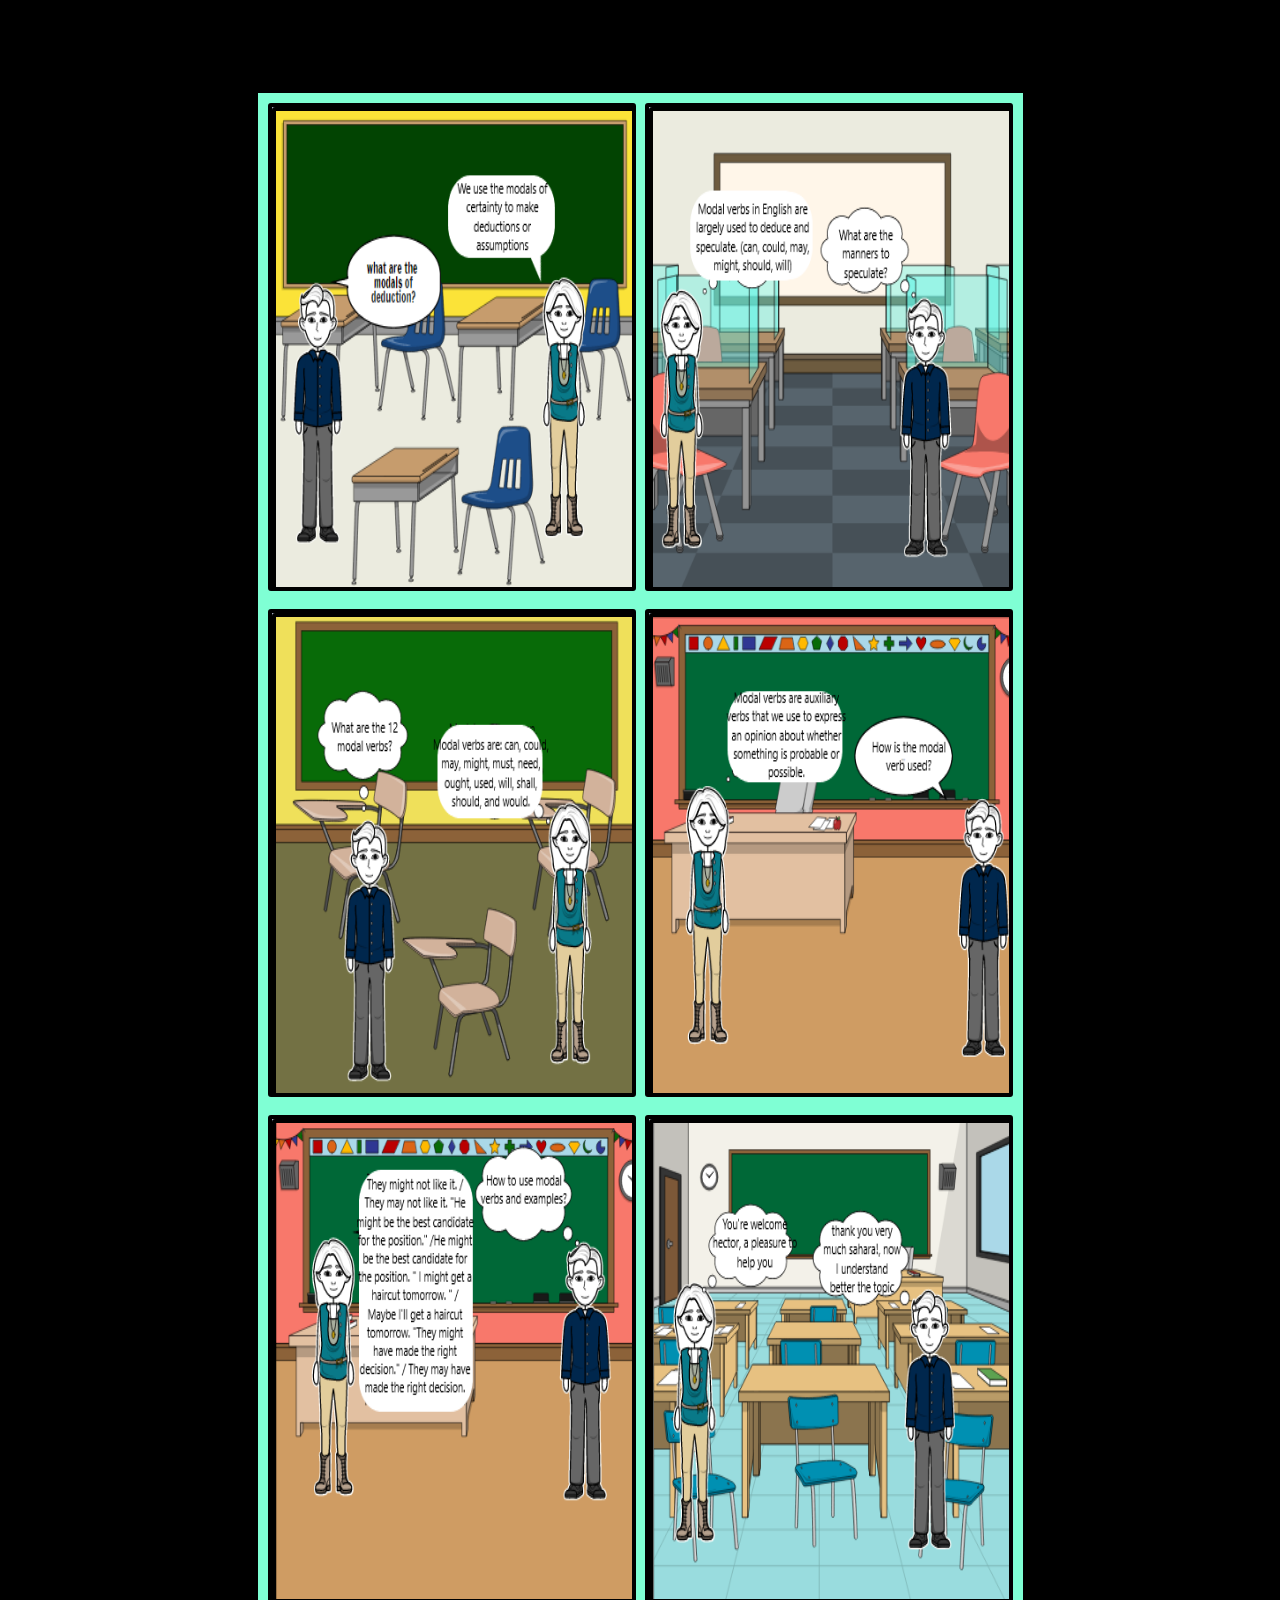
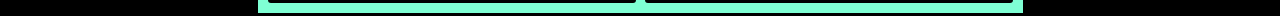
<file: page1.html>
<html lang="en">
    <head>
    <meta charset="UTF-8">
  <link rel="apple-touch-icon" type="image/png" href="https://cpwebassets.codepen.io/assets/favicon/apple-touch-icon-5ae1a0698dcc2402e9712f7d01ed509a57814f994c660df9f7a952f3060705ee.png">
  <meta name="apple-mobile-web-app-title" content="CodePen">
  <link rel="shortcut icon" href="NocturnalOFCicon.ico" type="image/x-icon">
  <link rel="mask-icon" type="image/x-icon" href="https://cpwebassets.codepen.io/assets/favicon/logo-pin-8f3771b1072e3c38bd662872f6b673a722f4b3ca2421637d5596661b4e2132cc.svg" color="#111">
    <title>Page 1 (comic)</title>
    <meta name="monetization" content="$ilp.uphold.com/2f28xFUMdj9Z">
  <meta name="viewport" content="width=device-width, initial-scale=1">
  <link rel="stylesheet" href="StylePage1.css">
    <script src="js3.js"></script>
    <script src=""></script>
  </head>
  <body translate="no">
    <br><br><br><br><br>
<div class="border">
    <article role="img">
    <div class="box"><img src="comic-pagina_1.png" alt=""></div>
    <div class="box"><img src="comic-pagina_2.png" alt=""></div>
  </article><br>
  <article role="img">
  <div class="box"><img src="comic-pagina_3.png" alt=""></div>
  <div class="box"><img src="comic-pagina_4.png" alt=""></div>
  </article><br>
  <article role="img">
  <div class="box"><img src="comic-pagina_5.png" alt=""></div>
  <div class="box"><img src="comic-pagina_6.png" alt=""></div>
</div>
  </body>
  </html>
</file>
<file: StylePage1.css>
@import url('https://fonts.googleapis.com/css2?family=Comic+Neue:wght@400;700&display=swap');
  
  body {
    display: grid;
    place-items: center;
    margin: 0;
    height: 100vh;
    background: black;
  }

  .border{
    border: black 3px solid;
    padding: 10px;
    background-color: aquamarine;
  }

  img{
    width: 40vmin;
    aspect-ratio: 0.75;
    border: 0.5vmin solid;
    border-radius: 0.33vmin;
    overflow: hidden;
  }
  
  article {
    --c: #ca7;
    --s: 30vmin;
    display: flex;
    gap: 1vmin;
    font-family: 'Comic Neue', Helvetica, Arial, sans-serif;
    position: relative;
  }
  
  .box {
    width: 40vmin;
    aspect-ratio: 0.75;
    border: 0.5vmin solid;
    border-radius: 0.33vmin;
    overflow: hidden;
    background: linear-gradient(#c9ca, #c9c0 80%);
    position: relative;
  }
  
  .box div {
    position: absolute;
    box-sizing: border-box;
  }
  
  .box:nth-child(2) .safari-bubble {
    top: 0;
    width: 100%;
    border-radius: 80% / 0 0 60% 50%;
    padding: 2vmin 2vmin 3vmin 2vmin;
  }
  
  .box:nth-child(2) .safari-bubble::before {
    display: none;
  }
</file>
